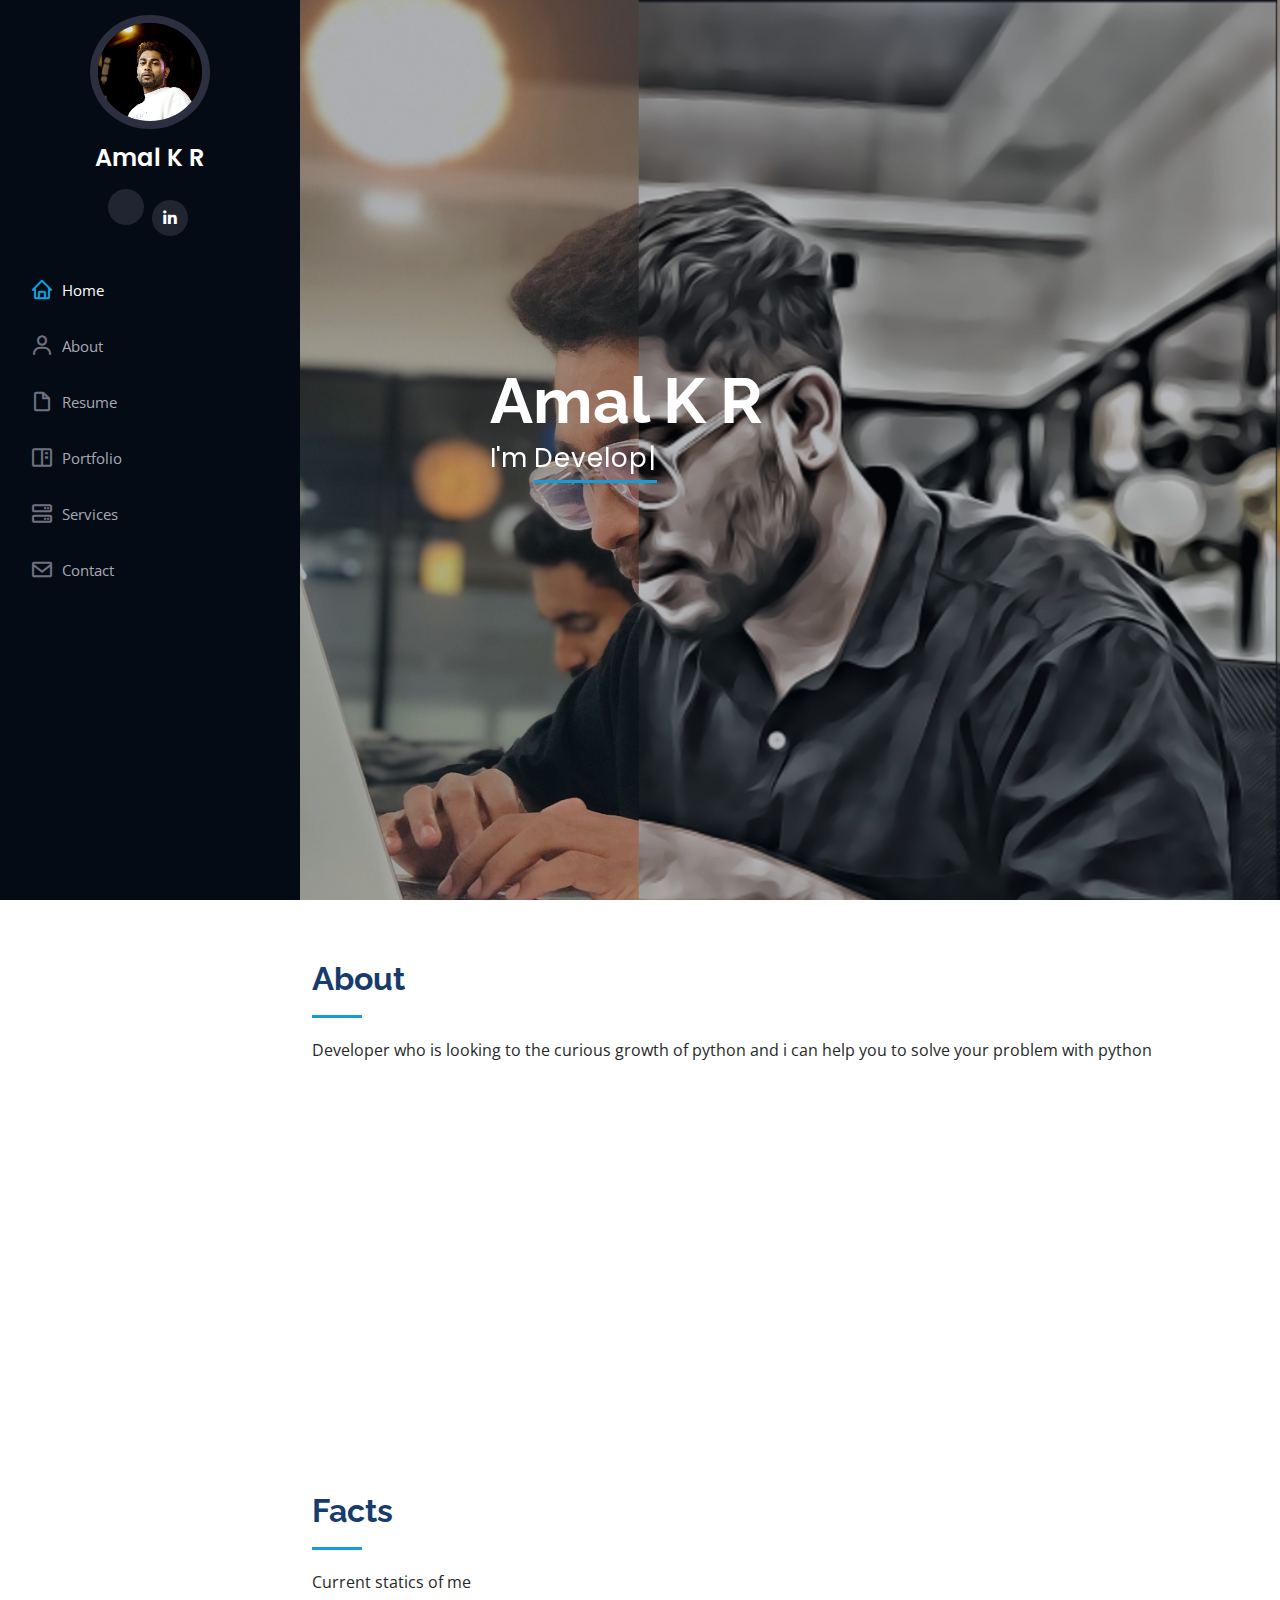
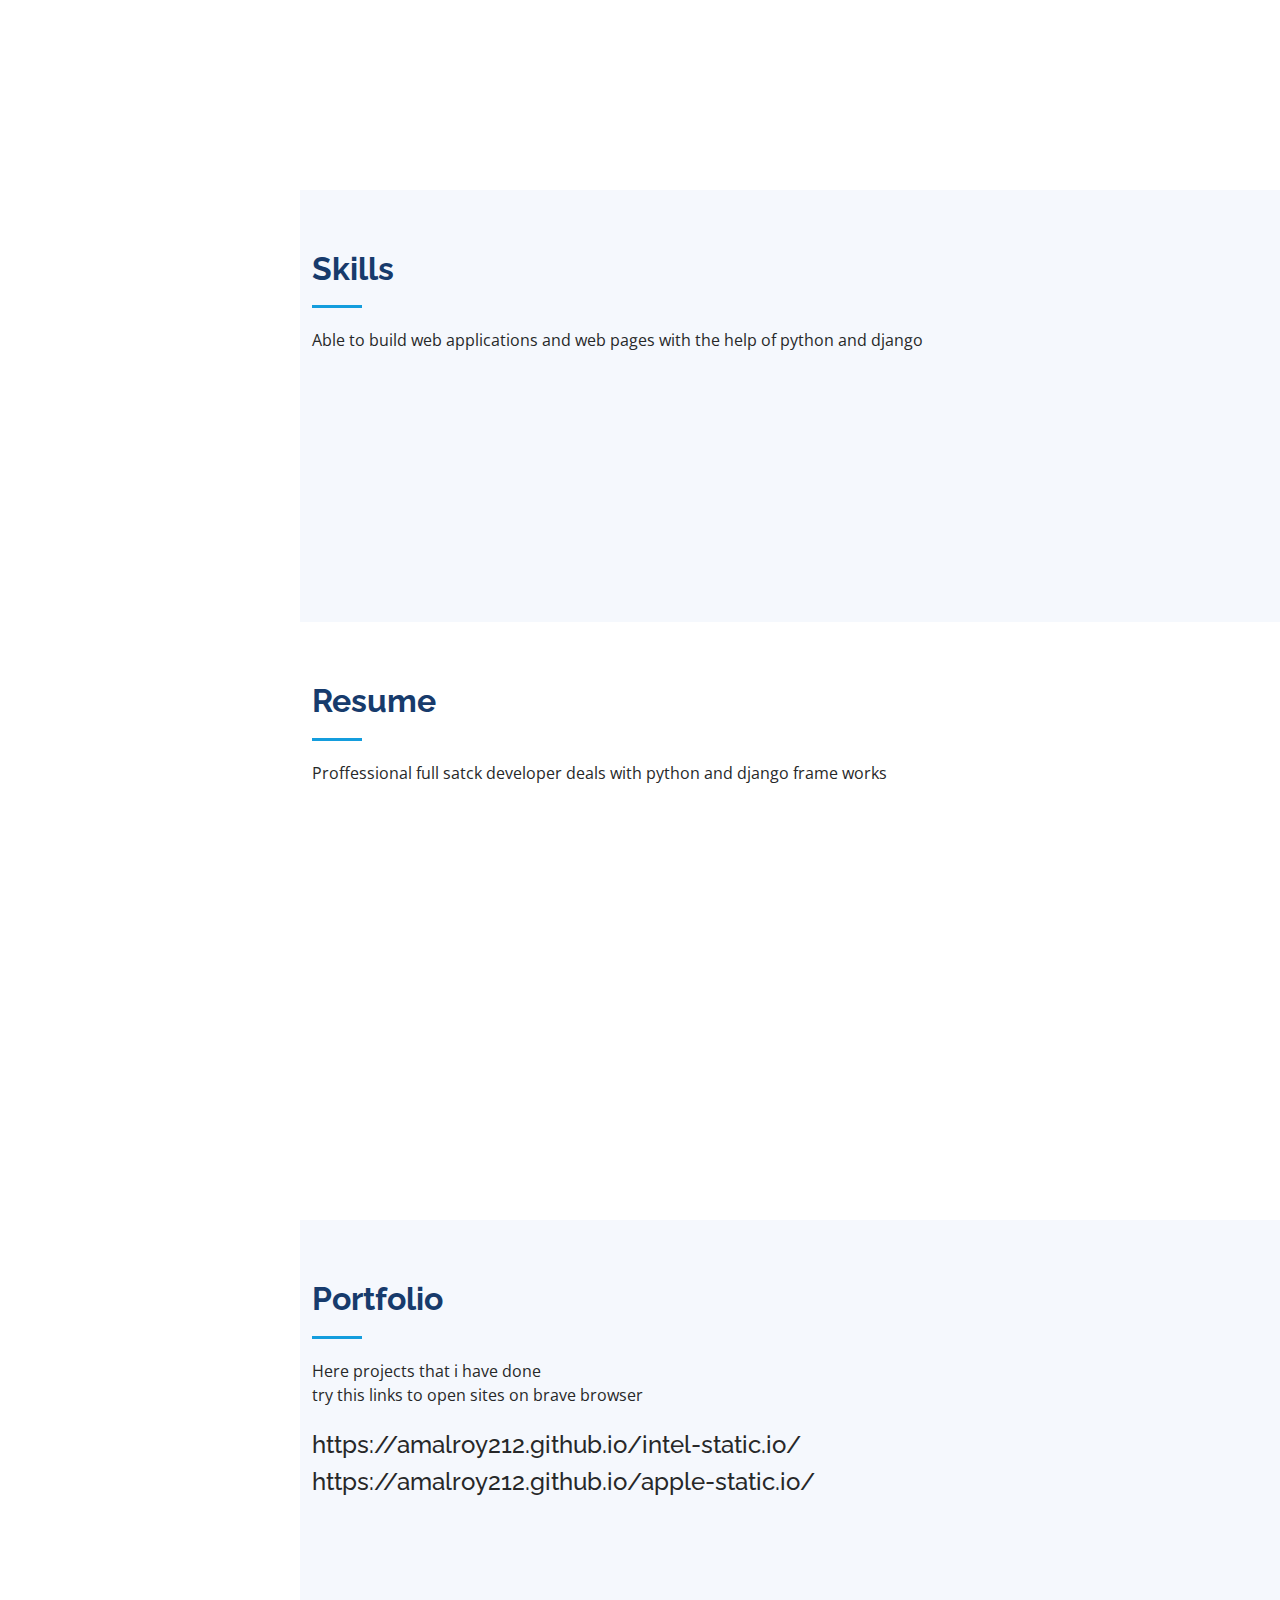
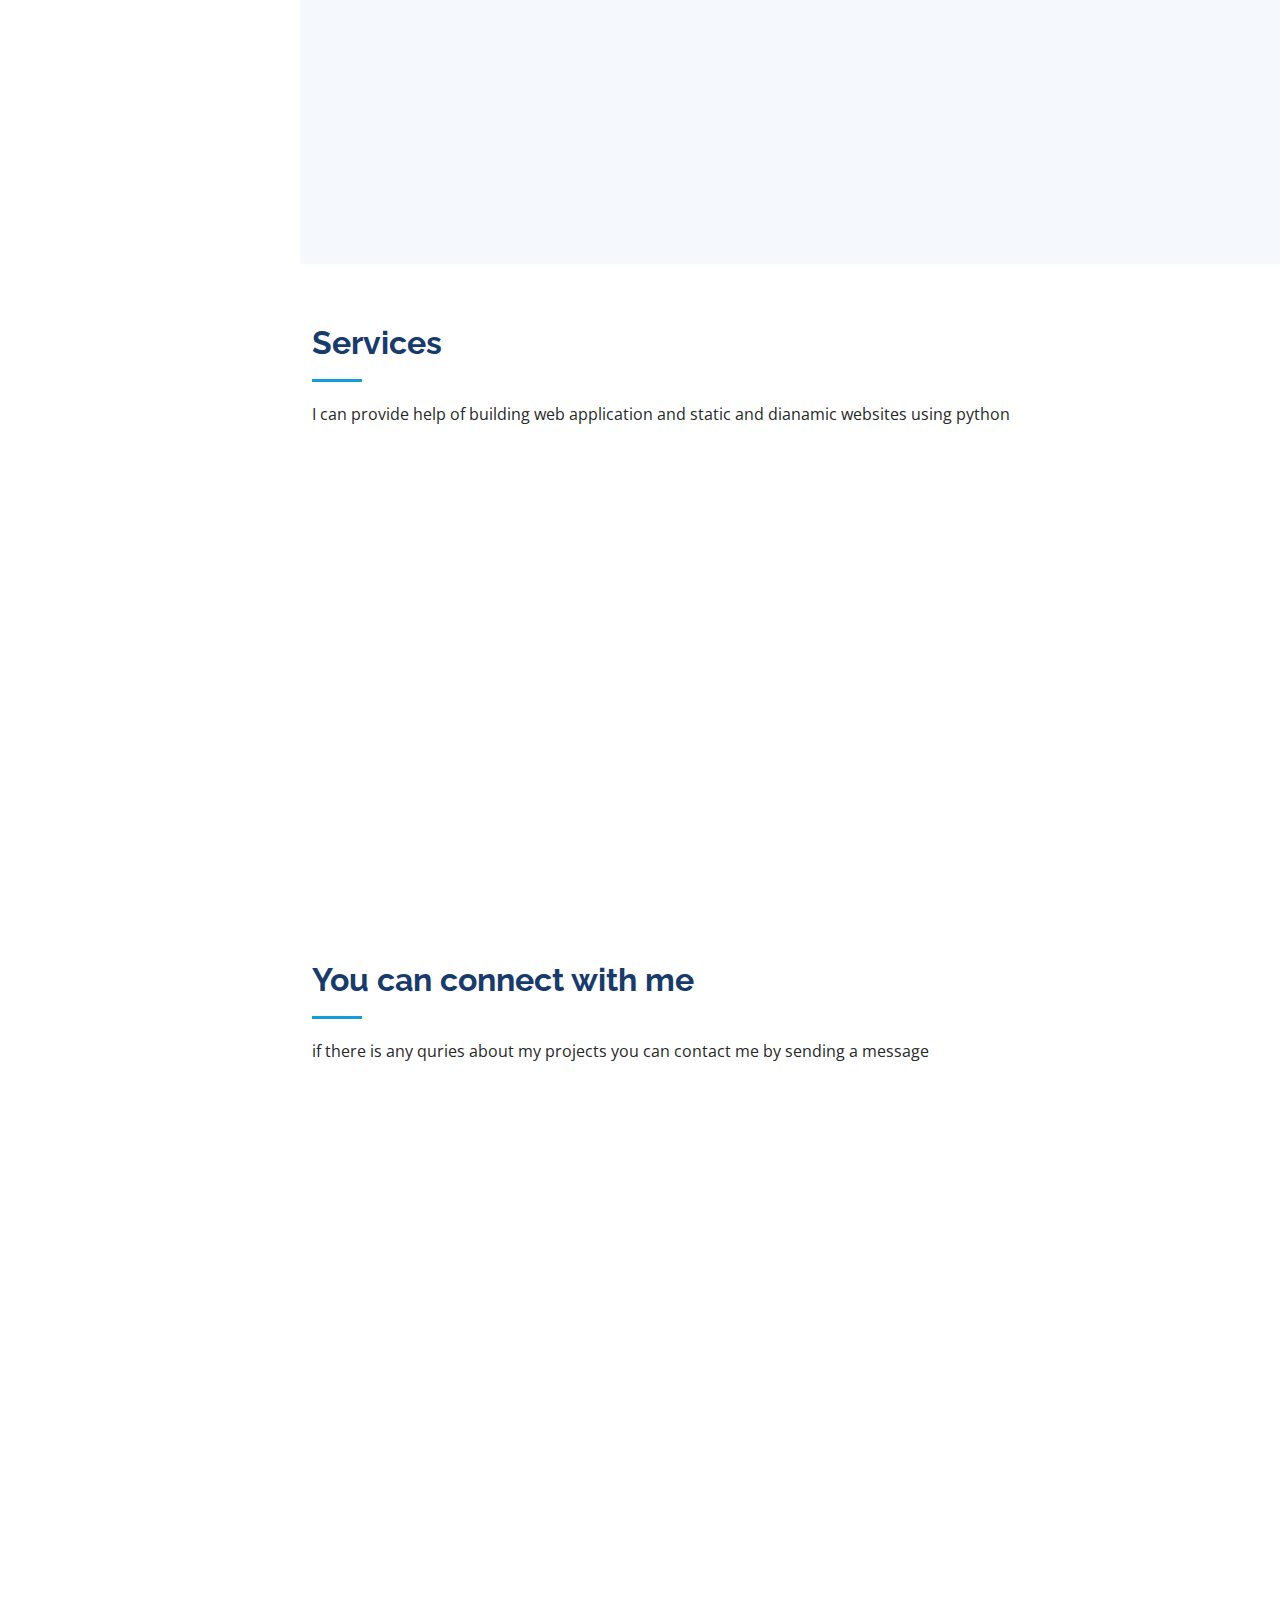
<file: index.html>
<!DOCTYPE html>
<html lang="en">

<head>
  <meta charset="utf-8">
  <meta content="width=device-width, initial-scale=1.0" name="viewport">

  <title>Amal</title>
  <meta content="" name="description">
  <meta content="" name="keywords">

  <!-- Favicons -->
  <link href="assets/images/image2.jpg" rel="icon">
  <link href="assets/img/apple-touch-icon.png" rel="apple-touch-icon">

  <!-- Google Fonts -->
  <link href="https://fonts.googleapis.com/css?family=Open+Sans:300,300i,400,400i,600,600i,700,700i|Raleway:300,300i,400,400i,500,500i,600,600i,700,700i|Poppins:300,300i,400,400i,500,500i,600,600i,700,700i" rel="stylesheet">

  <!-- Vendor CSS Files -->
  <link href="assets/vendor/aos/aos.css" rel="stylesheet">
  <link href="assets/vendor/bootstrap/css/bootstrap.min.css" rel="stylesheet">
  <link href="assets/vendor/bootstrap-icons/bootstrap-icons.css" rel="stylesheet">
  <link href="assets/vendor/boxicons/css/boxicons.min.css" rel="stylesheet">
  <link href="assets/vendor/glightbox/css/glightbox.min.css" rel="stylesheet">
  <link href="assets/vendor/swiper/swiper-bundle.min.css" rel="stylesheet">
  <link rel="stylesheet" href="https://cdnjs.cloudflare.com/ajax/libs/font-awesome/6.2.1/css/all.min.css" integrity="sha512-MV7K8+y+gLIBoVD59lQIYicR65iaqukzvf/nwasF0nqhPay5w/9lJmVM2hMDcnK1OnMGCdVK+iQrJ7lzPJQd1w==" crossorigin="anonymous" referrerpolicy="no-referrer" />

  <!-- Template Main CSS File -->
  <link href="assets/css/style.css" rel="stylesheet">
</head>

<body>

  <!-- ======= Mobile nav toggle button ======= -->
  <i class="bi bi-list mobile-nav-toggle d-xl-none"></i>

  <!-- ======= Header ======= -->
  <header id="header">
    <div class="d-flex flex-column">

      <div class="profile">
        <img src="assets/images/image2.jpg" alt="" class="img-fluid rounded-circle" style="background-size: cover;">
        <h1 class="text-light"><a href="index.html">Amal K R</a></h1>
        <div class="social-links mt-3 text-center">
          <a href="https://github.com/AmalRoy212" ><i class="fa-brands fa-github"></i></i></a>
          <!-- <a href="#" class="facebook"><i class="bx bxl-facebook"></i></a>
          <a href="#" class="instagram"><i class="bx bxl-instagram"></i></a>
          <a href="#" class="google-plus"><i class="bx bxl-skype"></i></a> -->
          <a href="https://www.linkedin.com/in/amal-roy-7ba577244/" class="linkedin"><i class="bx bxl-linkedin"></i></a>
        </div>
      </div>

      <nav id="navbar" class="nav-menu navbar">
        <ul>
          <li><a href="#hero" class="nav-link scrollto active"><i class="bx bx-home"></i> <span>Home</span></a></li>
          <li><a href="#about" class="nav-link scrollto"><i class="bx bx-user"></i> <span>About</span></a></li>
          <li><a href="#resume" class="nav-link scrollto"><i class="bx bx-file-blank"></i> <span>Resume</span></a></li>
          <li><a href="#portfolio" class="nav-link scrollto"><i class="bx bx-book-content"></i> <span>Portfolio</span></a></li>
          <li><a href="#services" class="nav-link scrollto"><i class="bx bx-server"></i> <span>Services</span></a></li>
          <li><a href="#contact" class="nav-link scrollto"><i class="bx bx-envelope"></i> <span>Contact</span></a></li>
        </ul>
      </nav><!-- .nav-menu -->
    </div>
  </header><!-- End Header -->

  <!-- ======= Hero Section ======= -->
  <section id="hero" class="d-flex flex-column justify-content-center align-items-center">
    <div class="hero-container" data-aos="fade-in">
      <h1>Amal K R</h1>
      <p>I'm <span class="typed" data-typed-items=" Developer, Designer"></span></p>
    </div>
  </section><!-- End Hero -->

  <main id="main">

    <!-- ======= About Section ======= -->
    <section id="about" class="about">
      <div class="container">

        <div class="section-title">
          <h2>About</h2>
          <p>Developer who is looking to the curious growth of python and i can help you to solve your problem with python</p>
        </div>

        <div class="row">
          <div class="col-lg-4" data-aos="fade-right">
            <img src="assets/images/image1.jpg" class="img-fluid" alt="">
          </div>
          <div class="col-lg-8 pt-4 pt-lg-0 content" data-aos="fade-left">
            <h3>Designer &amp; Web Developer.</h3>
            <p class="fst-italic">
              these are my personal details to conect with me
            </p>
            <div class="row">
              <div class="col-lg-6">
                <ul>
                  <li><i class="bi bi-chevron-right"></i> <strong>Birthday:</strong> <span>19 Arpil 1998</span></li>
                  <li><i class="bi bi-chevron-right"></i> <strong>Website:</strong> <span>www.example.com</span></li>
                  <li><i class="bi bi-chevron-right"></i> <strong>Phone:</strong> <span>6238592087</span></li>
                  <li><i class="bi bi-chevron-right"></i> <strong>City:</strong> <span>Bangalore , India</span></li>
                </ul>
              </div>
              <div class="col-lg-6">
                <ul>
                  <li><i class="bi bi-chevron-right"></i> <strong>Age:</strong> <span>24</span></li>
                  <li><i class="bi bi-chevron-right"></i> <strong>PhEmailone:</strong> <span>ken940005@gmail.com</span></li>
                  <li><i class="bi bi-chevron-right"></i> <strong>Freelance:</strong> <span>Available</span></li>
                </ul>
              </div>
            </div>
            <p>
              Ready to work with an organization which allow me to use my skills and abilities 
            </p>
          </div>
        </div>

      </div>
    </section><!-- End About Section -->

    <!-- ======= Facts Section ======= -->
    <section id="facts" class="facts">
      <div class="container">

        <div class="section-title">
          <h2>Facts</h2>
          <p>Current statics of me</p>
        </div>

        <div class="row no-gutters">

          <div class="col-lg-3 col-md-6 d-md-flex align-items-md-stretch" data-aos="fade-up">
            <div class="count-box">
              <i class="fa-solid fa-hands" style="margin-top: 16px;"></i>
              <span data-purecounter-start="0" data-purecounter-end="80" data-purecounter-duration="1" class="purecounter"></span>
              <p><strong>Coding</strong></p>
            </div>
          </div>

          <div class="col-lg-3 col-md-6 d-md-flex align-items-md-stretch" data-aos="fade-up" data-aos-delay="100">
            <div class="count-box">
              <i class="fa-solid fa-radiation" style="margin-top: 16px;"></i>
              <span data-purecounter-start="0" data-purecounter-end="50" data-purecounter-duration="1" class="purecounter"></span>
              <p><strong>Animations</strong></p>
            </div>
          </div>

          <div class="col-lg-3 col-md-6 d-md-flex align-items-md-stretch" data-aos="fade-up" data-aos-delay="200">
            <div class="count-box">
              <i class="fa-brands fa-python" style="margin-top: 16px;"></i>
              <span data-purecounter-start="0" data-purecounter-end="75" data-purecounter-duration="1" class="purecounter"></span>
              <p><strong>Python</strong></p>
            </div>
          </div>

          <div class="col-lg-3 col-md-6 d-md-flex align-items-md-stretch" data-aos="fade-up" data-aos-delay="300">
            <div class="count-box">
              <i class="fa-sharp fa-solid fa-copyright" style="margin-top: 16px;"></i>
              <span data-purecounter-start="0" data-purecounter-end="32" data-purecounter-duration="1" class="purecounter"></span>
              <p><strong>C Sharp</strong></p>
            </div>
          </div>

        </div>

      </div>
    </section><!-- End Facts Section -->

    <!-- ======= Skills Section ======= -->
    <section id="skills" class="skills section-bg">
      <div class="container">

        <div class="section-title">
          <h2>Skills</h2>
          <p>Able to build web applications and web pages with the help of python and django </p>
        </div>

        <div class="row skills-content">

          <div class="col-lg-6" data-aos="fade-up">

            <div class="progress">
              <span class="skill">HTML <i class="val">100%</i></span>
              <div class="progress-bar-wrap">
                <div class="progress-bar" role="progressbar" aria-valuenow="100" aria-valuemin="0" aria-valuemax="100"></div>
              </div>
            </div>

            <div class="progress">
              <span class="skill">CSS <i class="val">90%</i></span>
              <div class="progress-bar-wrap">
                <div class="progress-bar" role="progressbar" aria-valuenow="90" aria-valuemin="0" aria-valuemax="100"></div>
              </div>
            </div>

            <div class="progress">
              <span class="skill">JavaScript <i class="val">55%</i></span>
              <div class="progress-bar-wrap">
                <div class="progress-bar" role="progressbar" aria-valuenow="55" aria-valuemin="0" aria-valuemax="100"></div>
              </div>
            </div>

          </div>

          <div class="col-lg-6" data-aos="fade-up" data-aos-delay="100">

            <div class="progress">
              <span class="skill">Python <i class="val">80%</i></span>
              <div class="progress-bar-wrap">
                <div class="progress-bar" role="progressbar" aria-valuenow="80" aria-valuemin="0" aria-valuemax="100"></div>
              </div>
            </div>

            <div class="progress">
              <span class="skill">Learnings<i class="val">90%</i></span>
              <div class="progress-bar-wrap">
                <div class="progress-bar" role="progressbar" aria-valuenow="90" aria-valuemin="0" aria-valuemax="100"></div>
              </div>
            </div>

            <div class="progress">
              <span class="skill">Photoshop <i class="val">55%</i></span>
              <div class="progress-bar-wrap">
                <div class="progress-bar" role="progressbar" aria-valuenow="55" aria-valuemin="0" aria-valuemax="100"></div>
              </div>
            </div>

          </div>

        </div>

      </div>
    </section><!-- End Skills Section -->

    <!-- ======= Resume Section ======= -->
    <section id="resume" class="resume">
      <div class="container">

        <div class="section-title">
          <h2>Resume</h2>
          <p>Proffessional full satck developer deals with python and django frame works </p>
        </div>

        <div class="row">
          <div class="col-lg-6" data-aos="fade-up">
            <h3 class="resume-title">Sumary</h3>
            <div class="resume-item pb-0">
              <h4>Amal K R</h4>
              <p><em>Innovative and deadline-driven Full Stack developer. designing and developing user-centered digital/print marketing material from initial concept to final</em></p>

            <h3 class="resume-title">Education</h3>
            <div class="resume-item">
              <h4>Plus two &amp; Degree </h4>
              <h5>2013 - 2015</h5>
              <p><em>BA english</em></p>
            </div>
          </div>
        </div>

      </div>
    </section><!-- End Resume Section -->

    <!-- ======= Portfolio Section ======= -->
    <section id="portfolio" class="portfolio section-bg">
      <div class="container">

        <div class="section-title">
          <h2>Portfolio</h2>
          <p>Here projects that i have done <br>try this links to open sites on brave browser</p>
          <br>
          <h4>https://amalroy212.github.io/intel-static.io/</h4>
          <h4>https://amalroy212.github.io/apple-static.io/</h4>
        </div>

        <div class="row" data-aos="fade-up">
          <div class="col-lg-12 d-flex justify-content-center">
            <ul id="portfolio-flters">
              <li data-filter="*" class="filter-active">All</li>
              <li data-filter=".filter-websites">Static Websites</li>
              <li data-filter=".filter-animations">Animations</li>
              <!-- <li data-filter=".filter-web">Web</li> -->
            </ul>
          </div>
        </div>

        <div class="row portfolio-container" data-aos="fade-up" data-aos-delay="100">
          <div class="col-lg-4 col-md-6 portfolio-item filter-websites">
            <div class="portfolio-wrap">
              <img src="assets/images/site1.jpg" class="img-fluid" alt="">
              <div class="portfolio-links">
                <a href="assets/images/site1.jpg" data-gallery="portfolioGallery" class="portfolio-lightbox" title="Web Project 1"><i class="bx bx-plus"></i></a>
                <a href="https://amalroy212.github.io/intel-static.io/" title="More Details"><i class="bx bx-link"></i></a>
              </div>
            </div>
          </div>
          
          <div class="col-lg-4 col-md-6 portfolio-item filter-websites">
            <div class="portfolio-wrap">
              <img src="assets/images/site2.jpg" class="img-fluid" alt="">
              <div class="portfolio-links">
                <a href="assets/images/site2.jpg" data-gallery="portfolioGallery" class="portfolio-lightbox" title="Web Project 2"><i class="bx bx-plus"></i></a>
                <a href="https://amalroy212.github.io/apple-static.io/" title="More Details"><i class="bx bx-link"></i></a>
              </div>
            </div>
          </div>

          <div class="col-lg-4 col-md-6 portfolio-item filter-animations">
            <div class="portfolio-wrap">
              <img src="assets/images/anim.jpg" class="img-fluid" alt="">
              <div class="portfolio-links">
                <a href="https://www.linkedin.com/posts/amal-roy-7ba577244_hey-connections-i-made-a-game-trailer-activity-6984431090656583680-Mmsb?utm_source=share&utm_medium=member_desktop" data-gallery="portfolioGallery" class="portfolio-lightbox"><i class="bx bx-plus"></i></a>
                <a href="#" title="More Details"><i class="bx bx-link"></i></a>
              </div>
            </div>
          </div>

          <!-- <div class="col-lg-4 col-md-6 portfolio-item filter-card">
            <div class="portfolio-wrap">
              <img src="assets/img/portfolio/portfolio-4.jpg" class="img-fluid" alt="">
              <div class="portfolio-links">
                <a href="assets/img/portfolio/portfolio-4.jpg" data-gallery="portfolioGallery" class="portfolio-lightbox" title="Card 2"><i class="bx bx-plus"></i></a>
                <a href="portfolio-details.html" title="More Details"><i class="bx bx-link"></i></a>
              </div>
            </div>
          </div>

          <div class="col-lg-4 col-md-6 portfolio-item filter-web">
            <div class="portfolio-wrap">
              <img src="assets/img/portfolio/portfolio-5.jpg" class="img-fluid" alt="">
              <div class="portfolio-links">
                <a href="assets/img/portfolio/portfolio-5.jpg" data-gallery="portfolioGallery" class="portfolio-lightbox" title="Web 2"><i class="bx bx-plus"></i></a>
                <a href="portfolio-details.html" title="More Details"><i class="bx bx-link"></i></a>
              </div>
            </div>
          </div>

          <div class="col-lg-4 col-md-6 portfolio-item filter-app">
            <div class="portfolio-wrap">
              <img src="assets/img/portfolio/portfolio-6.jpg" class="img-fluid" alt="">
              <div class="portfolio-links">
                <a href="assets/img/portfolio/portfolio-6.jpg" data-gallery="portfolioGallery" class="portfolio-lightbox" title="App 3"><i class="bx bx-plus"></i></a>
                <a href="portfolio-details.html" title="More Details"><i class="bx bx-link"></i></a>
              </div>
            </div>
          </div>

          <div class="col-lg-4 col-md-6 portfolio-item filter-card">
            <div class="portfolio-wrap">
              <img src="" class="img-fluid" alt="">
              <div class="portfolio-links">
                <a href="assets/img/portfolio/portfolio-7.jpg" data-gallery="portfolioGallery" class="portfolio-lightbox" title="Card 1"><i class="bx bx-plus"></i></a>
                <a href="portfolio-details.html" title="More Details"><i class="bx bx-link"></i></a>
              </div>
            </div>
          </div>

          <div class="col-lg-4 col-md-6 portfolio-item filter-card">
            <div class="portfolio-wrap">
              <img src="assets/img/portfolio/portfolio-8.jpg" class="img-fluid" alt="">
              <div class="portfolio-links">
                <a href="assets/img/portfolio/portfolio-8.jpg" data-gallery="portfolioGallery" class="portfolio-lightbox" title="Card 3"><i class="bx bx-plus"></i></a>
                <a href="portfolio-details.html" title="More Details"><i class="bx bx-link"></i></a>
              </div>
            </div>
          </div>

          <div class="col-lg-4 col-md-6 portfolio-item filter-web">
            <div class="portfolio-wrap">
              <img src="assets/img/portfolio/portfolio-9.jpg" class="img-fluid" alt="">
              <div class="portfolio-links">
                <a href="assets/img/portfolio/portfolio-9.jpg" data-gallery="portfolioGallery" class="portfolio-lightbox" title="Web 3"><i class="bx bx-plus"></i></a>
                <a href="portfolio-details.html" title="More Details"><i class="bx bx-link"></i></a>
              </div>
            </div>
          </div>
        </div> -->

      </div>
    </section><!-- End Portfolio Section -->

    <!-- ======= Services Section ======= -->
    <section id="services" class="services">
      <div class="container">

        <div class="section-title">
          <h2>Services</h2>
          <p>I can provide help of building web application and static and dianamic websites using python</p>
        </div>

        <div class="row">
          <div class="col-lg-4 col-md-6 icon-box" data-aos="fade-up">
            <div class="icon"><i class="bi bi-briefcase"></i></div>
            <h4 class="title"><a href="">Web designing</a></h4>
            <p class="description">Web design encompasses many different skills and disciplines in the production and maintenance of websites. The different areas of web design include web graphic design</p>
          </div>
          <div class="col-lg-4 col-md-6 icon-box" data-aos="fade-up" data-aos-delay="100">
            <div class="icon"><i class="bi bi-card-checklist"></i></div>
            <h4 class="title"><a href="">Devolopment</a></h4>
            <p class="description">One area where Python shines is web development. Python offers many frameworks from which to choose from including bottle.py, Flask, CherryPy, Pyramid, Django and web2py. These frameworks have been used to power some of the world's most popular sites such as Spotify, Mozilla, Reddit, the Washington Post and Yelp.</p>
          </div>
          <div class="col-lg-4 col-md-6 icon-box" data-aos="fade-up" data-aos-delay="200">
            <div class="icon"><i class="bi bi-bar-chart"></i></div>
            <h4 class="title"><a href="">Web Applications</a></h4>
            <p class="description">Python is on an unexpected upward movement. And, the demand is sure to continue with no sign of dampening anytime soon. Python is expected to overtake Java and C# in the coming years, which is a clear indication of a lot more to come. Many of today’s big tech companies such as Google, Netflix, Instagram, are selecting Python frameworks for web development.</p>
          </div>
          <!-- <div class="col-lg-4 col-md-6 icon-box" data-aos="fade-up" data-aos-delay="300">
            <div class="icon"><i class="bi bi-binoculars"></i></div>
            <h4 class="title"><a href="">Magni Dolores</a></h4>
            <p class="description">Excepteur sint occaecat cupidatat non proident, sunt in culpa qui officia deserunt mollit anim id est laborum</p>
          </div>
          <div class="col-lg-4 col-md-6 icon-box" data-aos="fade-up" data-aos-delay="400">
            <div class="icon"><i class="bi bi-brightness-high"></i></div>
            <h4 class="title"><a href="">Nemo Enim</a></h4>
            <p class="description">At vero eos et accusamus et iusto odio dignissimos ducimus qui blanditiis praesentium voluptatum deleniti atque</p>
          </div>
          <div class="col-lg-4 col-md-6 icon-box" data-aos="fade-up" data-aos-delay="500">
            <div class="icon"><i class="bi bi-calendar4-week"></i></div>
            <h4 class="title"><a href="">Eiusmod Tempor</a></h4>
            <p class="description">Et harum quidem rerum facilis est et expedita distinctio. Nam libero tempore, cum soluta nobis est eligendi</p>
          </div> -->
        </div>

      </div>
    </section><!-- End Services Section -->

    <!-- ======= Contact Section ======= -->
    <section id="contact" class="contact">
      <div class="container">

        <div class="section-title">
          <h2>You can connect with me</h2>
          <p>if there is any quries about my projects you can contact me by sending a message </p>
        </div>

        <div class="row" data-aos="fade-in">

          <div class="col-lg-5 d-flex align-items-stretch">
            <div class="info">
              <div class="address">
                <i class="bi bi-geo-alt"></i>
                <h4>Location:</h4>
                <p>Bangalore, India</p>
              </div>

              <div class="email">
                <i class="bi bi-envelope"></i>
                <h4>Email:</h4>
                <p>Ken940005@gmail.com</p>
              </div>

              <div class="phone">
                <i class="bi bi-phone"></i>
                <h4>Call:</h4>
                <p>000</p>
              </div>

              <iframe src="https://www.google.com/maps/embed?pb=!1m18!1m12!1m3!1d3889.126175105944!2d77.64741211445636!3d12.899607319945007!2m3!1f0!2f0!3f0!3m2!1i1024!2i768!4f13.1!3m3!1m2!1s0x3bae14a1a3e7907f%3A0x862a7c595d841f52!2s36%2C%205%2C%20Somasundarapalya%20Main%20Rd%2C%20ITI%20Layout%2C%20Hosapalaya%2C%20Muneshwara%20Nagar%2C%20Bengaluru%2C%20Karnataka%20560068!5e0!3m2!1sen!2sin!4v1669553960980!5m2!1sen!2sin"  style="border:0;" allowfullscreen="" loading="lazy" referrerpolicy="no-referrer-when-downgrade"></iframe>
            </div>
          </div>

          <div class="col-lg-7 mt-5 mt-lg-0 d-flex align-items-stretch sbmt-box">
            <form action="https://script.google.com/macros/s/AKfycbyskHPI0l07w1cI4y1ZkecByUUvzO2em81OBgxzFzHytYWJaj5V7eG0Yh6Y-0efyES44g/exec"
            method="POST" data-email="ken940005@gmail.com" role="form" class="gform pure-form pure-form-stacked">
              <div class="hide">
                <div class="row">
                  <div class="form-group col-md-6">
                    <label for="name">Your Name</label>
                    <input type="text" name="name" class="form-control" id="name" required>
                  </div>
                  <div class="form-group col-md-6">
                    <label for="name">Your Email</label>
                    <input type="email" class="form-control" name="email" id="email" required>
                  </div>
                </div>
                <div class="form-group">
                  <label for="name">Contact</label>
                  <input type="number" class="form-control" name="subject" id="subject" required>
                </div>
                <div class="form-group">
                  <label for="name">Message</label>
                  <textarea class="form-control" name="message" rows="10" required></textarea>
                </div>
                <div class="my-3">
                  <div class="loading">Loading</div>
                  <div class="error-message"></div>
                  <div class="sent-message">Your message has been sent. Thank you!</div>
                </div>
              </div>
              <div class="text-center"><button class=" submit-bttn btn btn-warning" type="submit">Send Message</button></div>
              <!-- <button class="btn btn-info"><a href="#">Refresh me</a></button> -->
            </form>
          </div>
          <div class="thankyou">
            <!-- <h1>Thanks for contacting me</h1> -->
          </div>
        </div>
      </div> 
    </section><!-- End Contact Section -->

  </main><!-- End #main -->

    <!-- Thankyou_message --><br>
    <div class="thankyou_message" style="display:none;background:none;border:8px solid gray;border-radius: 40px;width: 400px;padding-top: 15px;padding-bottom: 40px;padding-left: 20px;padding-right: 20px;"><br><br>
      <h1>Thanks for contacting us!</h1>
      <h1>*******</h1>
    </div>
  </form>
  <script data-cfasync="false" type="text/javascript">
    
   (function() {
  function validEmail(email) {
    var re = /^([\w-]+(?:\.[\w-]+)*)@((?:[\w-]+\.)*\w[\w-]{0,66})\.([a-z]{2,6}(?:\.[a-z]{2})?)$/i;
    return re.test(email);
  }

  function validateHuman(honeypot) {
    if (honeypot) {
      console.log("Robot Detected!");
      return true;
    } else {
      console.log("Welcome Human!");
    }
  }
  function getFormData(form) {
    var elements = form.elements;

    var fields = Object.keys(elements).filter(function(k) {
          return (elements[k].name !== "honeypot");
    }).map(function(k) {
      if(elements[k].name !== undefined) {
        return elements[k].name;
      }else if(elements[k].length > 0){
        return elements[k].item(0).name;
      }
    }).filter(function(item, pos, self) {
      return self.indexOf(item) == pos && item;
    });

    var formData = {};
    fields.forEach(function(name){
      var element = elements[name];
      formData[name] = element.value;
      if (element.length) {
        var data = [];
        for (var i = 0; i < element.length; i++) {
          var item = element.item(i);
          if (item.checked || item.selected) {
            data.push(item.value);
          }
        }
        formData[name] = data.join(', ');
      }
    });

    // add form-specific values into the data
    formData.formDataNameOrder = JSON.stringify(fields);
    formData.formGoogleSheetName = form.dataset.sheet || "Userdata"; // default sheet name
    formData.formGoogleSendEmail = form.dataset.email || ""; // no email by default

    console.log(formData);
    return formData;
  }

  function handleFormSubmit(event) {  
    event.preventDefault();           
    var form = event.target;
    var data = getFormData(form);         
    if( data.email && !validEmail(data.email) ) {   
      var invalidEmail = form.querySelector(".email-invalid");
      if (invalidEmail) {
        invalidEmail.style.display = "block";
        return false;
      }
    } else {
      disableAllButtons(form);
      var url = form.action;
      var xhr = new XMLHttpRequest();
      xhr.open('POST', url);
      xhr.setRequestHeader("Content-Type", "application/x-www-form-urlencoded");
      xhr.onreadystatechange = function() {
          console.log(xhr.status, xhr.statusText);
          console.log(xhr.responseText);
          var formElements = form.querySelector(".form-elements")
          if (formElements) {
            formElements.style.display = "none"; // hide form
          }
          var thankYouMessage = form.querySelector(".thankyou_message");
          if (thankYouMessage) {
            thankYouMessage.style.display = "block";
          }
          return;
      };
      var encoded = Object.keys(data).map(function(k) {
          return encodeURIComponent(k) + "=" + encodeURIComponent(data[k]);
      }).join('&');
      xhr.send(encoded);
    }
  }
  
  function loaded() {
    console.log("Contact form submission handler loaded successfully.");
    var forms = document.querySelectorAll("form.gform");
    for (var i = 0; i < forms.length; i++) {
      forms[i].addEventListener("submit", handleFormSubmit, false);
    }
  };
  document.addEventListener("DOMContentLoaded", loaded, false);

  function disableAllButtons(form) {
    var buttons = form.querySelectorAll("button");
    for (var i = 0; i < buttons.length; i++) {
      buttons[i].disabled = true;
    }
  }
})();


  </script>

  <!-- ======= Footer ======= -->
  <footer id="footer">
    <div class="container">
      <div class="copyright">
        <!-- &copy; Copyright <strong><span>iPortfolio</span></strong> -->
      </div>
      <div class="credits">
        <!-- All the links in the footer should remain intact. -->
        <!-- You can delete the links only if you purchased the pro version. -->
        <!-- Licensing information: https://bootstrapmade.com/license/ -->
        <!-- Purchase the pro version with working PHP/AJAX contact form: https://bootstrapmade.com/iportfolio-bootstrap-portfolio-websites-template/ -->
        <!-- Designed by <a href="https://bootstrapmade.com/">BootstrapMade</a> -->
      </div>
    </div>
  </footer><!-- End  Footer -->

  <a href="#" class="back-to-top d-flex align-items-center justify-content-center"><i class="bi bi-arrow-up-short"></i></a>

  <!-- Vendor JS Files -->
  <script src="assets/vendor/purecounter/purecounter_vanilla.js"></script>
  <script src="assets/vendor/aos/aos.js"></script>
  <script src="assets/vendor/bootstrap/js/bootstrap.bundle.min.js"></script>
  <script src="assets/vendor/glightbox/js/glightbox.min.js"></script>
  <script src="assets/vendor/isotope-layout/isotope.pkgd.min.js"></script>
  <script src="assets/vendor/swiper/swiper-bundle.min.js"></script>
  <script src="assets/vendor/typed.js/typed.min.js"></script>
  <script src="assets/vendor/waypoints/noframework.waypoints.js"></script>
  <script src="assets/vendor/php-email-form/validate.js"></script>

  <!-- Template Main JS File -->
  <script src="assets/js/main.js"></script>

</body>

</html>
</file>
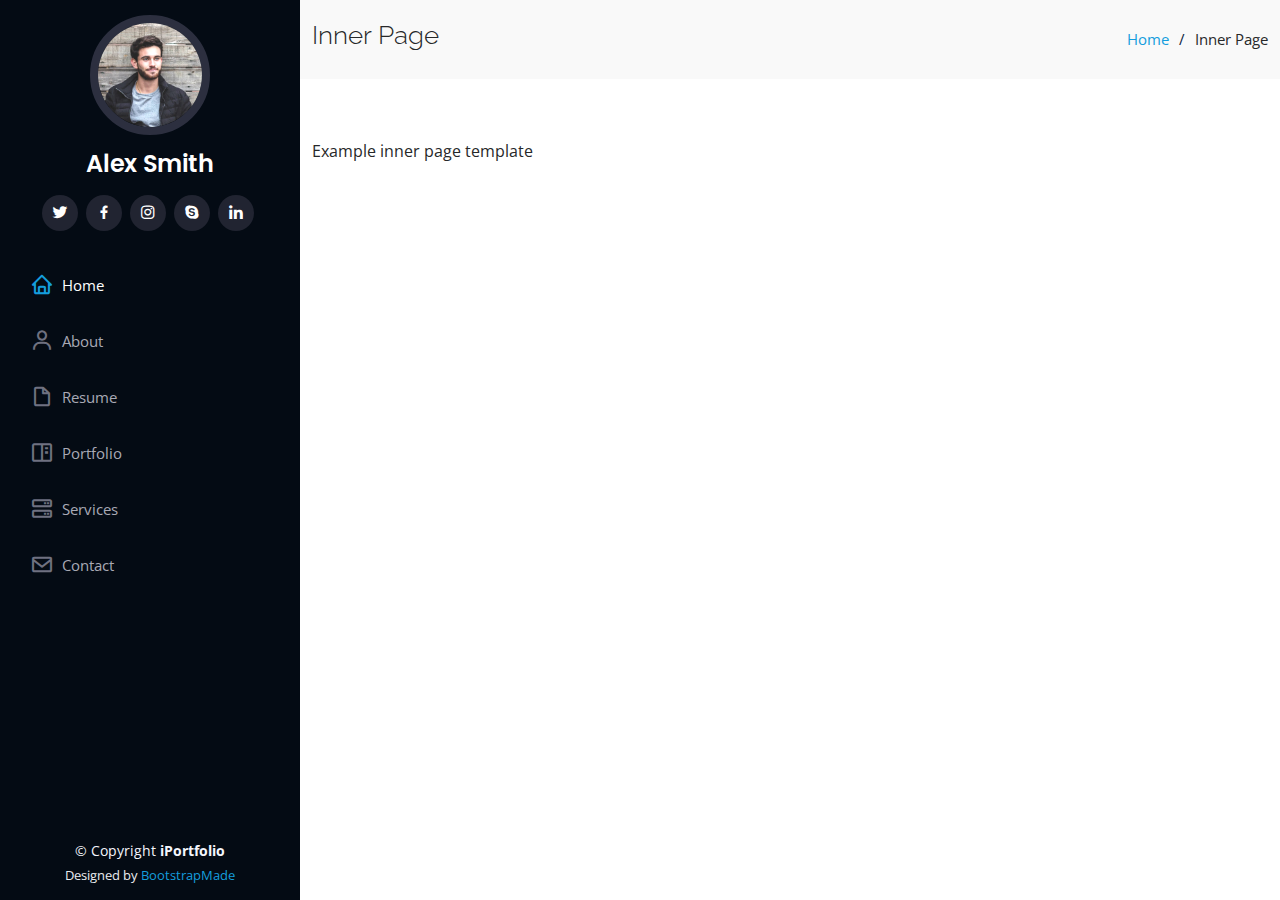
<file: inner-page.html>
<!DOCTYPE html>
<html lang="en">

<head>
  <meta charset="utf-8">
  <meta content="width=device-width, initial-scale=1.0" name="viewport">

  <title>Inner Page - iPortfolio Bootstrap Template</title>
  <meta content="" name="description">
  <meta content="" name="keywords">

  <!-- Favicons -->
  <link href="assets/img/favicon.png" rel="icon">
  <link href="assets/img/apple-touch-icon.png" rel="apple-touch-icon">

  <!-- Google Fonts -->
  <link href="https://fonts.googleapis.com/css?family=Open+Sans:300,300i,400,400i,600,600i,700,700i|Raleway:300,300i,400,400i,500,500i,600,600i,700,700i|Poppins:300,300i,400,400i,500,500i,600,600i,700,700i" rel="stylesheet">

  <!-- Vendor CSS Files -->
  <link href="assets/vendor/aos/aos.css" rel="stylesheet">
  <link href="assets/vendor/bootstrap/css/bootstrap.min.css" rel="stylesheet">
  <link href="assets/vendor/bootstrap-icons/bootstrap-icons.css" rel="stylesheet">
  <link href="assets/vendor/boxicons/css/boxicons.min.css" rel="stylesheet">
  <link href="assets/vendor/glightbox/css/glightbox.min.css" rel="stylesheet">
  <link href="assets/vendor/swiper/swiper-bundle.min.css" rel="stylesheet">

  <!-- Template Main CSS File -->
  <link href="assets/css/style.css" rel="stylesheet">

  <!-- =======================================================
  * Template Name: iPortfolio - v3.9.1
  * Template URL: https://bootstrapmade.com/iportfolio-bootstrap-portfolio-websites-template/
  * Author: BootstrapMade.com
  * License: https://bootstrapmade.com/license/
  ======================================================== -->
</head>

<body>

  <!-- ======= Mobile nav toggle button ======= -->
  <i class="bi bi-list mobile-nav-toggle d-xl-none"></i>

  <!-- ======= Header ======= -->
  <header id="header">
    <div class="d-flex flex-column">

      <div class="profile">
        <img src="assets/img/profile-img.jpg" alt="" class="img-fluid rounded-circle">
        <h1 class="text-light"><a href="index.html">Alex Smith</a></h1>
        <div class="social-links mt-3 text-center">
          <a href="#" class="twitter"><i class="bx bxl-twitter"></i></a>
          <a href="#" class="facebook"><i class="bx bxl-facebook"></i></a>
          <a href="#" class="instagram"><i class="bx bxl-instagram"></i></a>
          <a href="#" class="google-plus"><i class="bx bxl-skype"></i></a>
          <a href="#" class="linkedin"><i class="bx bxl-linkedin"></i></a>
        </div>
      </div>

      <nav id="navbar" class="nav-menu navbar">
        <ul>
          <li><a href="#hero" class="nav-link scrollto active"><i class="bx bx-home"></i> <span>Home</span></a></li>
          <li><a href="#about" class="nav-link scrollto"><i class="bx bx-user"></i> <span>About</span></a></li>
          <li><a href="#resume" class="nav-link scrollto"><i class="bx bx-file-blank"></i> <span>Resume</span></a></li>
          <li><a href="#portfolio" class="nav-link scrollto"><i class="bx bx-book-content"></i> <span>Portfolio</span></a></li>
          <li><a href="#services" class="nav-link scrollto"><i class="bx bx-server"></i> <span>Services</span></a></li>
          <li><a href="#contact" class="nav-link scrollto"><i class="bx bx-envelope"></i> <span>Contact</span></a></li>
        </ul>
      </nav><!-- .nav-menu -->
    </div>
  </header><!-- End Header -->

  <main id="main">

    <!-- ======= Breadcrumbs ======= -->
    <section class="breadcrumbs">
      <div class="container">

        <div class="d-flex justify-content-between align-items-center">
          <h2>Inner Page</h2>
          <ol>
            <li><a href="index.html">Home</a></li>
            <li>Inner Page</li>
          </ol>
        </div>

      </div>
    </section><!-- End Breadcrumbs -->

    <section class="inner-page">
      <div class="container">
        <p>
          Example inner page template
        </p>
      </div>
    </section>

  </main><!-- End #main -->

  <!-- ======= Footer ======= -->
  <footer id="footer">
    <div class="container">
      <div class="copyright">
        &copy; Copyright <strong><span>iPortfolio</span></strong>
      </div>
      <div class="credits">
        <!-- All the links in the footer should remain intact. -->
        <!-- You can delete the links only if you purchased the pro version. -->
        <!-- Licensing information: https://bootstrapmade.com/license/ -->
        <!-- Purchase the pro version with working PHP/AJAX contact form: https://bootstrapmade.com/iportfolio-bootstrap-portfolio-websites-template/ -->
        Designed by <a href="https://bootstrapmade.com/">BootstrapMade</a>
      </div>
    </div>
  </footer><!-- End  Footer -->

  <a href="#" class="back-to-top d-flex align-items-center justify-content-center"><i class="bi bi-arrow-up-short"></i></a>

  <!-- Vendor JS Files -->
  <script src="assets/vendor/purecounter/purecounter_vanilla.js"></script>
  <script src="assets/vendor/aos/aos.js"></script>
  <script src="assets/vendor/bootstrap/js/bootstrap.bundle.min.js"></script>
  <script src="assets/vendor/glightbox/js/glightbox.min.js"></script>
  <script src="assets/vendor/isotope-layout/isotope.pkgd.min.js"></script>
  <script src="assets/vendor/swiper/swiper-bundle.min.js"></script>
  <script src="assets/vendor/typed.js/typed.min.js"></script>
  <script src="assets/vendor/waypoints/noframework.waypoints.js"></script>
  <script src="assets/vendor/php-email-form/validate.js"></script>

  <!-- Template Main JS File -->
  <script src="assets/js/main.js"></script>

</body>

</html>
</file>
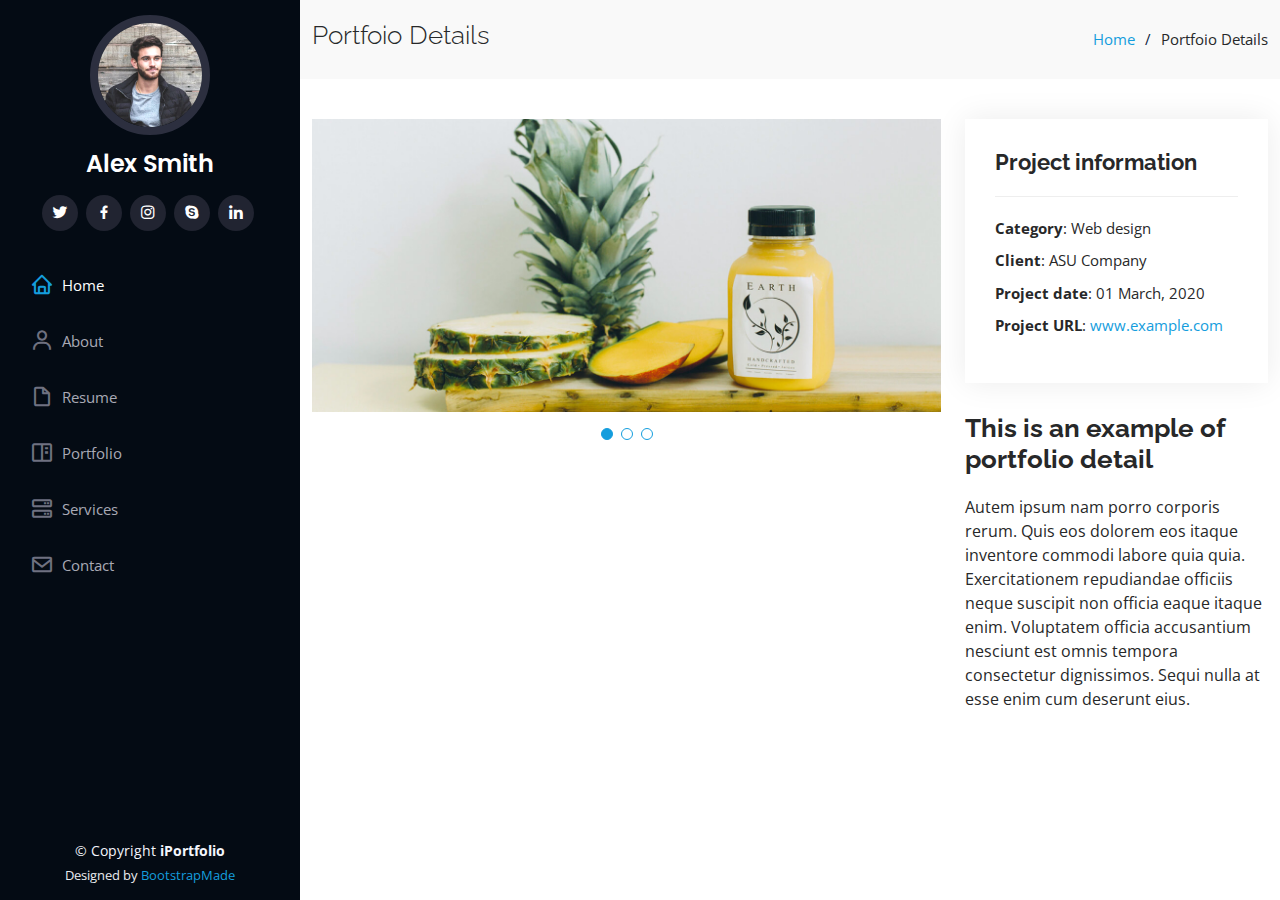
<file: portfolio-details.html>
<!DOCTYPE html>
<html lang="en">

<head>
  <meta charset="utf-8">
  <meta content="width=device-width, initial-scale=1.0" name="viewport">

  <title>Portfolio Details - iPortfolio Bootstrap Template</title>
  <meta content="" name="description">
  <meta content="" name="keywords">

  <!-- Favicons -->
  <link href="assets/img/favicon.png" rel="icon">
  <link href="assets/img/apple-touch-icon.png" rel="apple-touch-icon">

  <!-- Google Fonts -->
  <link href="https://fonts.googleapis.com/css?family=Open+Sans:300,300i,400,400i,600,600i,700,700i|Raleway:300,300i,400,400i,500,500i,600,600i,700,700i|Poppins:300,300i,400,400i,500,500i,600,600i,700,700i" rel="stylesheet">

  <!-- Vendor CSS Files -->
  <link href="assets/vendor/aos/aos.css" rel="stylesheet">
  <link href="assets/vendor/bootstrap/css/bootstrap.min.css" rel="stylesheet">
  <link href="assets/vendor/bootstrap-icons/bootstrap-icons.css" rel="stylesheet">
  <link href="assets/vendor/boxicons/css/boxicons.min.css" rel="stylesheet">
  <link href="assets/vendor/glightbox/css/glightbox.min.css" rel="stylesheet">
  <link href="assets/vendor/swiper/swiper-bundle.min.css" rel="stylesheet">

  <!-- Template Main CSS File -->
  <link href="assets/css/style.css" rel="stylesheet">

  <!-- =======================================================
  * Template Name: iPortfolio - v3.9.1
  * Template URL: https://bootstrapmade.com/iportfolio-bootstrap-portfolio-websites-template/
  * Author: BootstrapMade.com
  * License: https://bootstrapmade.com/license/
  ======================================================== -->
</head>

<body>

  <!-- ======= Mobile nav toggle button ======= -->
  <i class="bi bi-list mobile-nav-toggle d-xl-none"></i>

  <!-- ======= Header ======= -->
  <header id="header">
    <div class="d-flex flex-column">

      <div class="profile">
        <img src="assets/img/profile-img.jpg" alt="" class="img-fluid rounded-circle">
        <h1 class="text-light"><a href="index.html">Alex Smith</a></h1>
        <div class="social-links mt-3 text-center">
          <a href="#" class="twitter"><i class="bx bxl-twitter"></i></a>
          <a href="#" class="facebook"><i class="bx bxl-facebook"></i></a>
          <a href="#" class="instagram"><i class="bx bxl-instagram"></i></a>
          <a href="#" class="google-plus"><i class="bx bxl-skype"></i></a>
          <a href="#" class="linkedin"><i class="bx bxl-linkedin"></i></a>
        </div>
      </div>

      <nav id="navbar" class="nav-menu navbar">
        <ul>
          <li><a href="#hero" class="nav-link scrollto active"><i class="bx bx-home"></i> <span>Home</span></a></li>
          <li><a href="#about" class="nav-link scrollto"><i class="bx bx-user"></i> <span>About</span></a></li>
          <li><a href="#resume" class="nav-link scrollto"><i class="bx bx-file-blank"></i> <span>Resume</span></a></li>
          <li><a href="#portfolio" class="nav-link scrollto"><i class="bx bx-book-content"></i> <span>Portfolio</span></a></li>
          <li><a href="#services" class="nav-link scrollto"><i class="bx bx-server"></i> <span>Services</span></a></li>
          <li><a href="#contact" class="nav-link scrollto"><i class="bx bx-envelope"></i> <span>Contact</span></a></li>
        </ul>
      </nav><!-- .nav-menu -->
    </div>
  </header><!-- End Header -->

  <main id="main">

    <!-- ======= Breadcrumbs ======= -->
    <section id="breadcrumbs" class="breadcrumbs">
      <div class="container">

        <div class="d-flex justify-content-between align-items-center">
          <h2>Portfoio Details</h2>
          <ol>
            <li><a href="index.html">Home</a></li>
            <li>Portfoio Details</li>
          </ol>
        </div>

      </div>
    </section><!-- End Breadcrumbs -->

    <!-- ======= Portfolio Details Section ======= -->
    <section id="portfolio-details" class="portfolio-details">
      <div class="container">

        <div class="row gy-4">

          <div class="col-lg-8">
            <div class="portfolio-details-slider swiper">
              <div class="swiper-wrapper align-items-center">

                <div class="swiper-slide">
                  <img src="assets/img/portfolio/portfolio-details-1.jpg" alt="">
                </div>

                <div class="swiper-slide">
                  <img src="assets/img/portfolio/portfolio-details-2.jpg" alt="">
                </div>

                <div class="swiper-slide">
                  <img src="assets/img/portfolio/portfolio-details-3.jpg" alt="">
                </div>

              </div>
              <div class="swiper-pagination"></div>
            </div>
          </div>

          <div class="col-lg-4">
            <div class="portfolio-info">
              <h3>Project information</h3>
              <ul>
                <li><strong>Category</strong>: Web design</li>
                <li><strong>Client</strong>: ASU Company</li>
                <li><strong>Project date</strong>: 01 March, 2020</li>
                <li><strong>Project URL</strong>: <a href="#">www.example.com</a></li>
              </ul>
            </div>
            <div class="portfolio-description">
              <h2>This is an example of portfolio detail</h2>
              <p>
                Autem ipsum nam porro corporis rerum. Quis eos dolorem eos itaque inventore commodi labore quia quia. Exercitationem repudiandae officiis neque suscipit non officia eaque itaque enim. Voluptatem officia accusantium nesciunt est omnis tempora consectetur dignissimos. Sequi nulla at esse enim cum deserunt eius.
              </p>
            </div>
          </div>

        </div>

      </div>
    </section><!-- End Portfolio Details Section -->

  </main><!-- End #main -->

  <!-- ======= Footer ======= -->
  <footer id="footer">
    <div class="container">
      <div class="copyright">
        &copy; Copyright <strong><span>iPortfolio</span></strong>
      </div>
      <div class="credits">
        <!-- All the links in the footer should remain intact. -->
        <!-- You can delete the links only if you purchased the pro version. -->
        <!-- Licensing information: https://bootstrapmade.com/license/ -->
        <!-- Purchase the pro version with working PHP/AJAX contact form: https://bootstrapmade.com/iportfolio-bootstrap-portfolio-websites-template/ -->
        Designed by <a href="https://bootstrapmade.com/">BootstrapMade</a>
      </div>
    </div>
  </footer><!-- End  Footer -->

  <a href="#" class="back-to-top d-flex align-items-center justify-content-center"><i class="bi bi-arrow-up-short"></i></a>

  <!-- Vendor JS Files -->
  <script src="assets/vendor/purecounter/purecounter_vanilla.js"></script>
  <script src="assets/vendor/aos/aos.js"></script>
  <script src="assets/vendor/bootstrap/js/bootstrap.bundle.min.js"></script>
  <script src="assets/vendor/glightbox/js/glightbox.min.js"></script>
  <script src="assets/vendor/isotope-layout/isotope.pkgd.min.js"></script>
  <script src="assets/vendor/swiper/swiper-bundle.min.js"></script>
  <script src="assets/vendor/typed.js/typed.min.js"></script>
  <script src="assets/vendor/waypoints/noframework.waypoints.js"></script>
  <script src="assets/vendor/php-email-form/validate.js"></script>

  <!-- Template Main JS File -->
  <script src="assets/js/main.js"></script>

</body>

</html>
</file>
<file: assets/css/style.css>
/*--------------------------------------------------------------
# General
--------------------------------------------------------------*/
body {
  font-family: "Open Sans", sans-serif;
  color: #272829;
}

a {
  color: #149ddd;
  text-decoration: none;
}

a:hover {
  color: #37b3ed;
  text-decoration: none;
}

h1,
h2,
h3,
h4,
h5,
h6 {
  font-family: "Raleway", sans-serif;
}

/*--------------------------------------------------------------
# Back to top button
--------------------------------------------------------------*/
.back-to-top {
  position: fixed;
  visibility: hidden;
  opacity: 0;
  right: 15px;
  bottom: 15px;
  z-index: 996;
  background: #149ddd;
  width: 40px;
  height: 40px;
  border-radius: 50px;
  transition: all 0.4s;
}

.back-to-top i {
  font-size: 28px;
  color: #fff;
  line-height: 0;
}

.back-to-top:hover {
  background: #2eafec;
  color: #fff;
}

.back-to-top.active {
  visibility: visible;
  opacity: 1;
}

/*--------------------------------------------------------------
# Header
--------------------------------------------------------------*/
#header {
  position: fixed;
  top: 0;
  left: 0;
  bottom: 0;
  width: 300px;
  transition: all ease-in-out 0.5s;
  z-index: 9997;
  transition: all 0.5s;
  padding: 0 15px;
  background: #040b14;
  overflow-y: auto;
}

#header .profile img {
  margin: 15px auto;
  display: block;
  width: 120px;
  border: 8px solid #2c2f3f;
}

#header .profile h1 {
  font-size: 24px;
  margin: 0;
  padding: 0;
  font-weight: 600;
  -moz-text-align-last: center;
  text-align-last: center;
  font-family: "Poppins", sans-serif;
}

#header .profile h1 a,
#header .profile h1 a:hover {
  color: #fff;
  text-decoration: none;
}

#header .profile .social-links a {
  font-size: 18px;
  display: inline-block;
  background: #212431;
  color: #fff;
  line-height: 1;
  padding: 8px 0;
  margin-right: 4px;
  border-radius: 50%;
  text-align: center;
  width: 36px;
  height: 36px;
  transition: 0.3s;
}

#header .profile .social-links a:hover {
  background: #149ddd;
  color: #fff;
  text-decoration: none;
}

#main {
  margin-left: 300px;
}

@media (max-width: 1199px) {
  #header {
    left: -300px;
  }

  #main {
    margin-left: 0;
  }
}

/*--------------------------------------------------------------
# Navigation Menu
--------------------------------------------------------------*/
/* Desktop Navigation */
.nav-menu {
  padding: 30px 0 0 0;
}

.nav-menu * {
  margin: 0;
  padding: 0;
  list-style: none;
}

.nav-menu>ul>li {
  position: relative;
  white-space: nowrap;
}

.nav-menu a,
.nav-menu a:focus {
  display: flex;
  align-items: center;
  color: #a8a9b4;
  padding: 12px 15px;
  margin-bottom: 8px;
  transition: 0.3s;
  font-size: 15px;
}

.nav-menu a i,
.nav-menu a:focus i {
  font-size: 24px;
  padding-right: 8px;
  color: #6f7180;
}

.nav-menu a:hover,
.nav-menu .active,
.nav-menu .active:focus,
.nav-menu li:hover>a {
  text-decoration: none;
  color: #fff;
}

.nav-menu a:hover i,
.nav-menu .active i,
.nav-menu .active:focus i,
.nav-menu li:hover>a i {
  color: #149ddd;
}

/* Mobile Navigation */
.mobile-nav-toggle {
  position: fixed;
  right: 15px;
  top: 15px;
  z-index: 9998;
  border: 0;
  font-size: 24px;
  transition: all 0.4s;
  outline: none !important;
  background-color: #149ddd;
  color: #fff;
  width: 40px;
  height: 40px;
  display: inline-flex;
  align-items: center;
  justify-content: center;
  line-height: 0;
  border-radius: 50px;
  cursor: pointer;
}

.mobile-nav-active {
  overflow: hidden;
}

.mobile-nav-active #header {
  left: 0;
}

/*--------------------------------------------------------------
# Hero Section
--------------------------------------------------------------*/
#hero {
  width: 100%;
  height: 100vh;
  background: url("../img/hero-bg.jpg") top center;
  background-size: cover;
}

#hero:before {
  content: "";
  background: rgba(5, 13, 24, 0.3);
  position: absolute;
  bottom: 0;
  top: 0;
  left: 0;
  right: 0;
  z-index: 1;
}

#hero .hero-container {
  position: relative;
  z-index: 2;
  min-width: 300px;
}

#hero h1 {
  margin: 0 0 10px 0;
  font-size: 64px;
  font-weight: 700;
  line-height: 56px;
  color: #fff;
}

#hero p {
  color: #fff;
  margin-bottom: 50px;
  font-size: 26px;
  font-family: "Poppins", sans-serif;
}

#hero p span {
  color: #fff;
  padding-bottom: 4px;
  letter-spacing: 1px;
  border-bottom: 3px solid #149ddd;
}

@media (min-width: 1024px) {
  #hero {
    background-attachment: fixed;
  }
}

@media (max-width: 768px) {
  #hero h1 {
    font-size: 28px;
    line-height: 36px;
  }

  #hero h2 {
    font-size: 18px;
    line-height: 24px;
    margin-bottom: 30px;
  }
}

/*--------------------------------------------------------------
# Sections General
--------------------------------------------------------------*/
section {
  padding: 60px 0;
  overflow: hidden;
}

.section-bg {
  background: #f5f8fd;
}

.section-title {
  padding-bottom: 30px;
}

.section-title h2 {
  font-size: 32px;
  font-weight: bold;
  margin-bottom: 20px;
  padding-bottom: 20px;
  position: relative;
  color: #173b6c;
}

.section-title h2::after {
  content: "";
  position: absolute;
  display: block;
  width: 50px;
  height: 3px;
  background: #149ddd;
  bottom: 0;
  left: 0;
}

.section-title p {
  margin-bottom: 0;
}

/*--------------------------------------------------------------
# About
--------------------------------------------------------------*/
.about .content h3 {
  font-weight: 700;
  font-size: 26px;
  color: #173b6c;
}

.about .content ul {
  list-style: none;
  padding: 0;
}

.about .content ul li {
  margin-bottom: 20px;
  display: flex;
  align-items: center;
}

.about .content ul strong {
  margin-right: 10px;
}

.about .content ul i {
  font-size: 16px;
  margin-right: 5px;
  color: #149ddd;
  line-height: 0;
}

.about .content p:last-child {
  margin-bottom: 0;
}

/*--------------------------------------------------------------
# Facts
--------------------------------------------------------------*/
.facts {
  padding-bottom: 30px;
}

.facts .count-box {
  padding: 30px;
  width: 100%;
}

.facts .count-box i {
  display: block;
  font-size: 44px;
  color: #149ddd;
  float: left;
  line-height: 0;
}

.facts .count-box span {
  font-size: 48px;
  line-height: 40px;
  display: block;
  font-weight: 700;
  color: #050d18;
  margin-left: 60px;
}

.facts .count-box p {
  padding: 15px 0 0 0;
  margin: 0 0 0 60px;
  font-family: "Raleway", sans-serif;
  font-size: 14px;
  color: #122f57;
}

.facts .count-box a {
  font-weight: 600;
  display: block;
  margin-top: 20px;
  color: #122f57;
  font-size: 15px;
  font-family: "Poppins", sans-serif;
  transition: ease-in-out 0.3s;
}

.facts .count-box a:hover {
  color: #1f5297;
}

/*--------------------------------------------------------------
# Akills
--------------------------------------------------------------*/
.skills .progress {
  height: 60px;
  display: block;
  background: none;
  border-radius: 0;
}

.skills .progress .skill {
  padding: 0;
  margin: 0 0 6px 0;
  text-transform: uppercase;
  display: block;
  font-weight: 600;
  font-family: "Poppins", sans-serif;
  color: #050d18;
}

.skills .progress .skill .val {
  float: right;
  font-style: normal;
}

.skills .progress-bar-wrap {
  background: #dce8f8;
  height: 10px;
}

.skills .progress-bar {
  width: 1px;
  height: 10px;
  transition: 0.9s;
  background-color: #149ddd;
}

/*--------------------------------------------------------------
# Resume
--------------------------------------------------------------*/
.resume .resume-title {
  font-size: 26px;
  font-weight: 700;
  margin-top: 20px;
  margin-bottom: 20px;
  color: #050d18;
}

.resume .resume-item {
  padding: 0 0 20px 20px;
  margin-top: -2px;
  border-left: 2px solid #1f5297;
  position: relative;
}

.resume .resume-item h4 {
  line-height: 18px;
  font-size: 18px;
  font-weight: 600;
  text-transform: uppercase;
  font-family: "Poppins", sans-serif;
  color: #050d18;
  margin-bottom: 10px;
}

.resume .resume-item h5 {
  font-size: 16px;
  background: #e4edf9;
  padding: 5px 15px;
  display: inline-block;
  font-weight: 600;
  margin-bottom: 10px;
}

.resume .resume-item ul {
  padding-left: 20px;
}

.resume .resume-item ul li {
  padding-bottom: 10px;
}

.resume .resume-item:last-child {
  padding-bottom: 0;
}

.resume .resume-item::before {
  content: "";
  position: absolute;
  width: 16px;
  height: 16px;
  border-radius: 50px;
  left: -9px;
  top: 0;
  background: #fff;
  border: 2px solid #1f5297;
}

/*--------------------------------------------------------------
# Portfolio
--------------------------------------------------------------*/
.portfolio .portfolio-item {
  margin-bottom: 30px;
}

.portfolio #portfolio-flters {
  padding: 0;
  margin: 0 auto 35px auto;
  list-style: none;
  text-align: center;
  background: #fff;
  border-radius: 50px;
  padding: 2px 15px;
}

.portfolio #portfolio-flters li {
  cursor: pointer;
  display: inline-block;
  padding: 10px 15px 8px 15px;
  font-size: 14px;
  font-weight: 600;
  line-height: 1;
  text-transform: uppercase;
  color: #272829;
  margin-bottom: 5px;
  transition: all 0.3s ease-in-out;
}

.portfolio #portfolio-flters li:hover,
.portfolio #portfolio-flters li.filter-active {
  color: #149ddd;
}

.portfolio #portfolio-flters li:last-child {
  margin-right: 0;
}

.portfolio .portfolio-wrap {
  transition: 0.3s;
  position: relative;
  overflow: hidden;
  z-index: 1;
}

.portfolio .portfolio-wrap::before {
  content: "";
  background: rgba(255, 255, 255, 0.5);
  position: absolute;
  left: 0;
  right: 0;
  top: 0;
  bottom: 0;
  transition: all ease-in-out 0.3s;
  z-index: 2;
  opacity: 0;
}

.portfolio .portfolio-wrap .portfolio-links {
  opacity: 1;
  left: 0;
  right: 0;
  bottom: -60px;
  z-index: 3;
  position: absolute;
  transition: all ease-in-out 0.3s;
  display: flex;
  justify-content: center;
}

.portfolio .portfolio-wrap .portfolio-links a {
  color: #fff;
  font-size: 28px;
  text-align: center;
  background: rgba(20, 157, 221, 0.75);
  transition: 0.3s;
  width: 50%;
}

.portfolio .portfolio-wrap .portfolio-links a:hover {
  background: rgba(20, 157, 221, 0.95);
}

.portfolio .portfolio-wrap .portfolio-links a+a {
  border-left: 1px solid #37b3ed;
}

.portfolio .portfolio-wrap:hover::before {
  top: 0;
  left: 0;
  right: 0;
  bottom: 0;
  opacity: 1;
}

.portfolio .portfolio-wrap:hover .portfolio-links {
  opacity: 1;
  bottom: 0;
}

/*--------------------------------------------------------------
# Portfolio Details
--------------------------------------------------------------*/
.portfolio-details {
  padding-top: 40px;
}

.portfolio-details .portfolio-details-slider img {
  width: 100%;
}

.portfolio-details .portfolio-details-slider .swiper-pagination {
  margin-top: 20px;
  position: relative;
}

.portfolio-details .portfolio-details-slider .swiper-pagination .swiper-pagination-bullet {
  width: 12px;
  height: 12px;
  background-color: #fff;
  opacity: 1;
  border: 1px solid #149ddd;
}

.portfolio-details .portfolio-details-slider .swiper-pagination .swiper-pagination-bullet-active {
  background-color: #149ddd;
}

.portfolio-details .portfolio-info {
  padding: 30px;
  box-shadow: 0px 0 30px rgba(5, 13, 24, 0.08);
}

.portfolio-details .portfolio-info h3 {
  font-size: 22px;
  font-weight: 700;
  margin-bottom: 20px;
  padding-bottom: 20px;
  border-bottom: 1px solid #eee;
}

.portfolio-details .portfolio-info ul {
  list-style: none;
  padding: 0;
  font-size: 15px;
}

.portfolio-details .portfolio-info ul li+li {
  margin-top: 10px;
}

.portfolio-details .portfolio-description {
  padding-top: 30px;
}

.portfolio-details .portfolio-description h2 {
  font-size: 26px;
  font-weight: 700;
  margin-bottom: 20px;
}

.portfolio-details .portfolio-description p {
  padding: 0;
}

/*--------------------------------------------------------------
# Services
--------------------------------------------------------------*/
.services .icon-box {
  margin-bottom: 20px;
}

.services .icon {
  float: left;
  display: flex;
  align-items: center;
  justify-content: center;
  width: 54px;
  height: 54px;
  background: #149ddd;
  border-radius: 50%;
  transition: 0.5s;
  border: 1px solid #149ddd;
}

.services .icon i {
  color: #fff;
  font-size: 24px;
  line-height: 0;
}

.services .icon-box:hover .icon {
  background: #fff;
}

.services .icon-box:hover .icon i {
  color: #149ddd;
}

.services .title {
  margin-left: 80px;
  font-weight: 700;
  margin-bottom: 15px;
  font-size: 18px;
}

.services .title a {
  color: #343a40;
}

.services .title a:hover {
  color: #149ddd;
}

.services .description {
  margin-left: 80px;
  line-height: 24px;
  font-size: 14px;
}

/*--------------------------------------------------------------
# Testimonials
--------------------------------------------------------------*/
.testimonials .testimonials-carousel,
.testimonials .testimonials-slider {
  overflow: hidden;
}

.testimonials .testimonial-item {
  box-sizing: content-box;
  text-align: center;
  min-height: 320px;
}

.testimonials .testimonial-item .testimonial-img {
  width: 90px;
  border-radius: 50%;
  margin: 0 auto;
}

.testimonials .testimonial-item h3 {
  font-size: 18px;
  font-weight: bold;
  margin: 10px 0 5px 0;
  color: #111;
}

.testimonials .testimonial-item h4 {
  font-size: 14px;
  color: #999;
  margin: 0;
}

.testimonials .testimonial-item .quote-icon-left,
.testimonials .testimonial-item .quote-icon-right {
  color: #c3e8fa;
  font-size: 26px;
}

.testimonials .testimonial-item .quote-icon-left {
  display: inline-block;
  left: -5px;
  position: relative;
}

.testimonials .testimonial-item .quote-icon-right {
  display: inline-block;
  right: -5px;
  position: relative;
  top: 10px;
}

.testimonials .testimonial-item p {
  font-style: italic;
  margin: 0 15px 15px 15px;
  padding: 20px;
  background: #fff;
  position: relative;
  margin-bottom: 35px;
  border-radius: 6px;
  box-shadow: 0px 2px 15px rgba(0, 0, 0, 0.1);
}

.testimonials .testimonial-item p::after {
  content: "";
  width: 0;
  height: 0;
  border-top: 20px solid #fff;
  border-right: 20px solid transparent;
  border-left: 20px solid transparent;
  position: absolute;
  bottom: -20px;
  left: calc(50% - 20px);
}

.testimonials .swiper-pagination {
  margin-top: 20px;
  position: relative;
}

.testimonials .swiper-pagination .swiper-pagination-bullet {
  width: 12px;
  height: 12px;
  background-color: #fff;
  opacity: 1;
  border: 1px solid #149ddd;
}

.testimonials .swiper-pagination .swiper-pagination-bullet-active {
  background-color: #149ddd;
}

/*--------------------------------------------------------------
# Contact
--------------------------------------------------------------*/
.contact {
  padding-bottom: 130px;
}

.contact .info {
  padding: 30px;
  background: #fff;
  width: 100%;
  box-shadow: 0 0 24px 0 rgba(0, 0, 0, 0.12);
}

.contact .info i {
  font-size: 20px;
  color: #149ddd;
  float: left;
  width: 44px;
  height: 44px;
  background: #dff3fc;
  display: flex;
  justify-content: center;
  align-items: center;
  border-radius: 50px;
  transition: all 0.3s ease-in-out;
}

.contact .info h4 {
  padding: 0 0 0 60px;
  font-size: 22px;
  font-weight: 600;
  margin-bottom: 5px;
  color: #050d18;
}

.contact .info p {
  padding: 0 0 10px 60px;
  margin-bottom: 20px;
  font-size: 14px;
  color: #173b6c;
}

.contact .info .email p {
  padding-top: 5px;
}

.contact .info .social-links {
  padding-left: 60px;
}

.contact .info .social-links a {
  font-size: 18px;
  display: inline-block;
  background: #333;
  color: #fff;
  line-height: 1;
  padding: 8px 0;
  border-radius: 50%;
  text-align: center;
  width: 36px;
  height: 36px;
  transition: 0.3s;
  margin-right: 10px;
}

.contact .info .social-links a:hover {
  background: #149ddd;
  color: #fff;
}

.contact .info .email:hover i,
.contact .info .address:hover i,
.contact .info .phone:hover i {
  background: #149ddd;
  color: #fff;
}

.contact .php-email-form {
  width: 100%;
  padding: 30px;
  background: #fff;
  box-shadow: 0 0 24px 0 rgba(0, 0, 0, 0.12);
}

.contact .php-email-form .form-group {
  padding-bottom: 8px;
}

.contact .php-email-form .validate {
  display: none;
  color: red;
  margin: 0 0 15px 0;
  font-weight: 400;
  font-size: 13px;
}

.contact .php-email-form .error-message {
  display: none;
  color: #fff;
  background: #ed3c0d;
  text-align: left;
  padding: 15px;
  font-weight: 600;
}

.contact .php-email-form .error-message br+br {
  margin-top: 25px;
}

.contact .php-email-form .sent-message {
  display: none;
  color: #fff;
  background: #18d26e;
  text-align: center;
  padding: 15px;
  font-weight: 600;
}

.contact .php-email-form .loading {
  display: none;
  background: #fff;
  text-align: center;
  padding: 15px;
}

.contact .php-email-form .loading:before {
  content: "";
  display: inline-block;
  border-radius: 50%;
  width: 24px;
  height: 24px;
  margin: 0 10px -6px 0;
  border: 3px solid #18d26e;
  border-top-color: #eee;
  -webkit-animation: animate-loading 1s linear infinite;
  animation: animate-loading 1s linear infinite;
}

.contact .php-email-form .form-group {
  margin-bottom: 15px;
}

.contact .php-email-form label {
  padding-bottom: 8px;
}

.contact .php-email-form input,
.contact .php-email-form textarea {
  border-radius: 0;
  box-shadow: none;
  font-size: 14px;
}

.contact .php-email-form input {
  height: 44px;
}

.contact .php-email-form textarea {
  padding: 10px 15px;
}

.contact .php-email-form button[type=submit] {
  background: #149ddd;
  border: 0;
  padding: 10px 24px;
  color: #fff;
  transition: 0.4s;
  border-radius: 4px;
}

.contact .php-email-form button[type=submit]:hover {
  background: #37b3ed;
}

@-webkit-keyframes animate-loading {
  0% {
    transform: rotate(0deg);
  }

  100% {
    transform: rotate(360deg);
  }
}

@keyframes animate-loading {
  0% {
    transform: rotate(0deg);
  }

  100% {
    transform: rotate(360deg);
  }
}

/*--------------------------------------------------------------
# Breadcrumbs
--------------------------------------------------------------*/
.breadcrumbs {
  padding: 20px 0;
  background: #f9f9f9;
}

.breadcrumbs h2 {
  font-size: 26px;
  font-weight: 300;
}

.breadcrumbs ol {
  display: flex;
  flex-wrap: wrap;
  list-style: none;
  padding: 0;
  margin: 0;
  font-size: 15px;
}

.breadcrumbs ol li+li {
  padding-left: 10px;
}

.breadcrumbs ol li+li::before {
  display: inline-block;
  padding-right: 10px;
  color: #0e2442;
  content: "/";
}

@media (max-width: 768px) {
  .breadcrumbs .d-flex {
    display: block !important;
  }

  .breadcrumbs ol {
    display: block;
  }

  .breadcrumbs ol li {
    display: inline-block;
  }
}

/*--------------------------------------------------------------
# Footer
--------------------------------------------------------------*/
#footer {
  padding: 15px;
  color: #f4f6fd;
  font-size: 14px;
  position: fixed;
  left: 0;
  bottom: 0;
  width: 300px;
  z-index: 9999;
  background: #040b14;
}

#footer .copyright {
  text-align: center;
}

#footer .credits {
  padding-top: 5px;
  text-align: center;
  font-size: 13px;
  color: #eaebf0;
}

@media (max-width: 1199px) {
  #footer {
    position: static;
    width: auto;
    padding-right: 20px 15px;
  }
}
.submit-bttn:focus .thankyou_message{
  display: block;
}
.submit-bttn:focus .hide{
  display: none;
}
</file>
